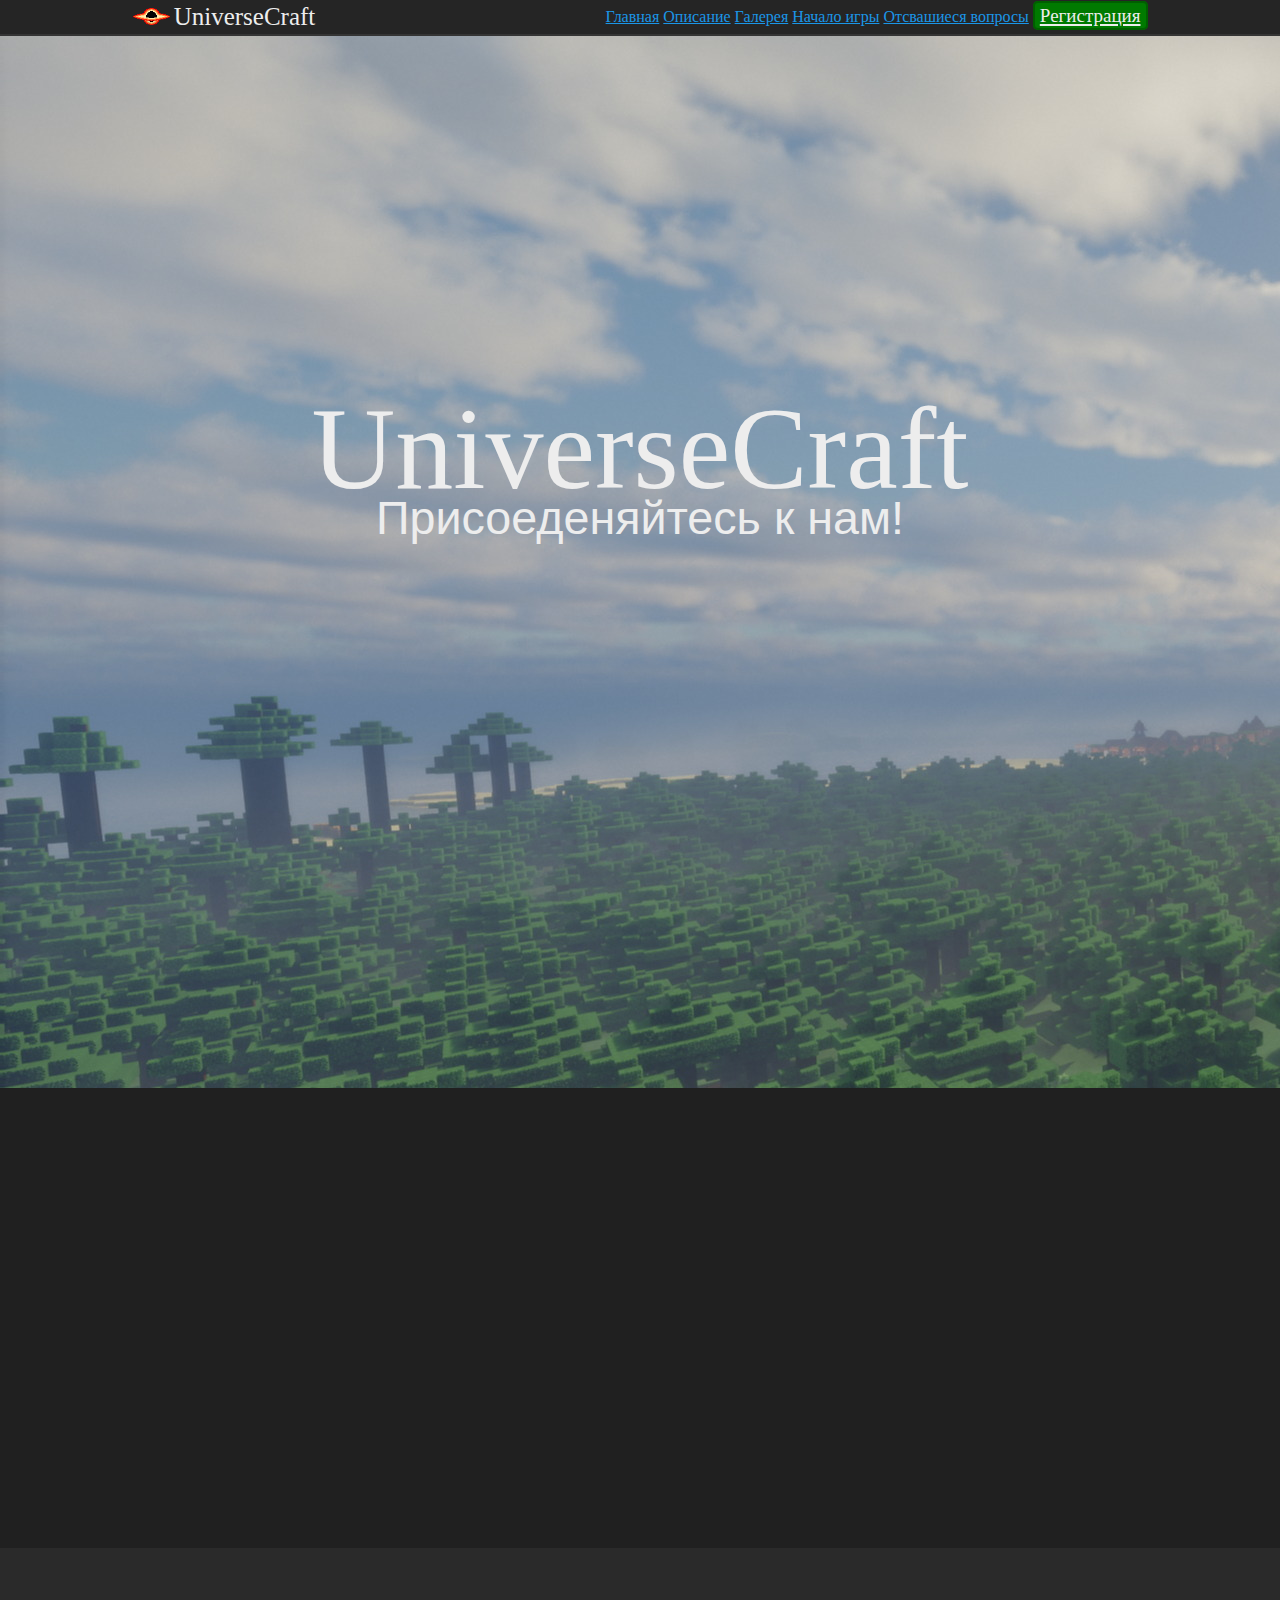
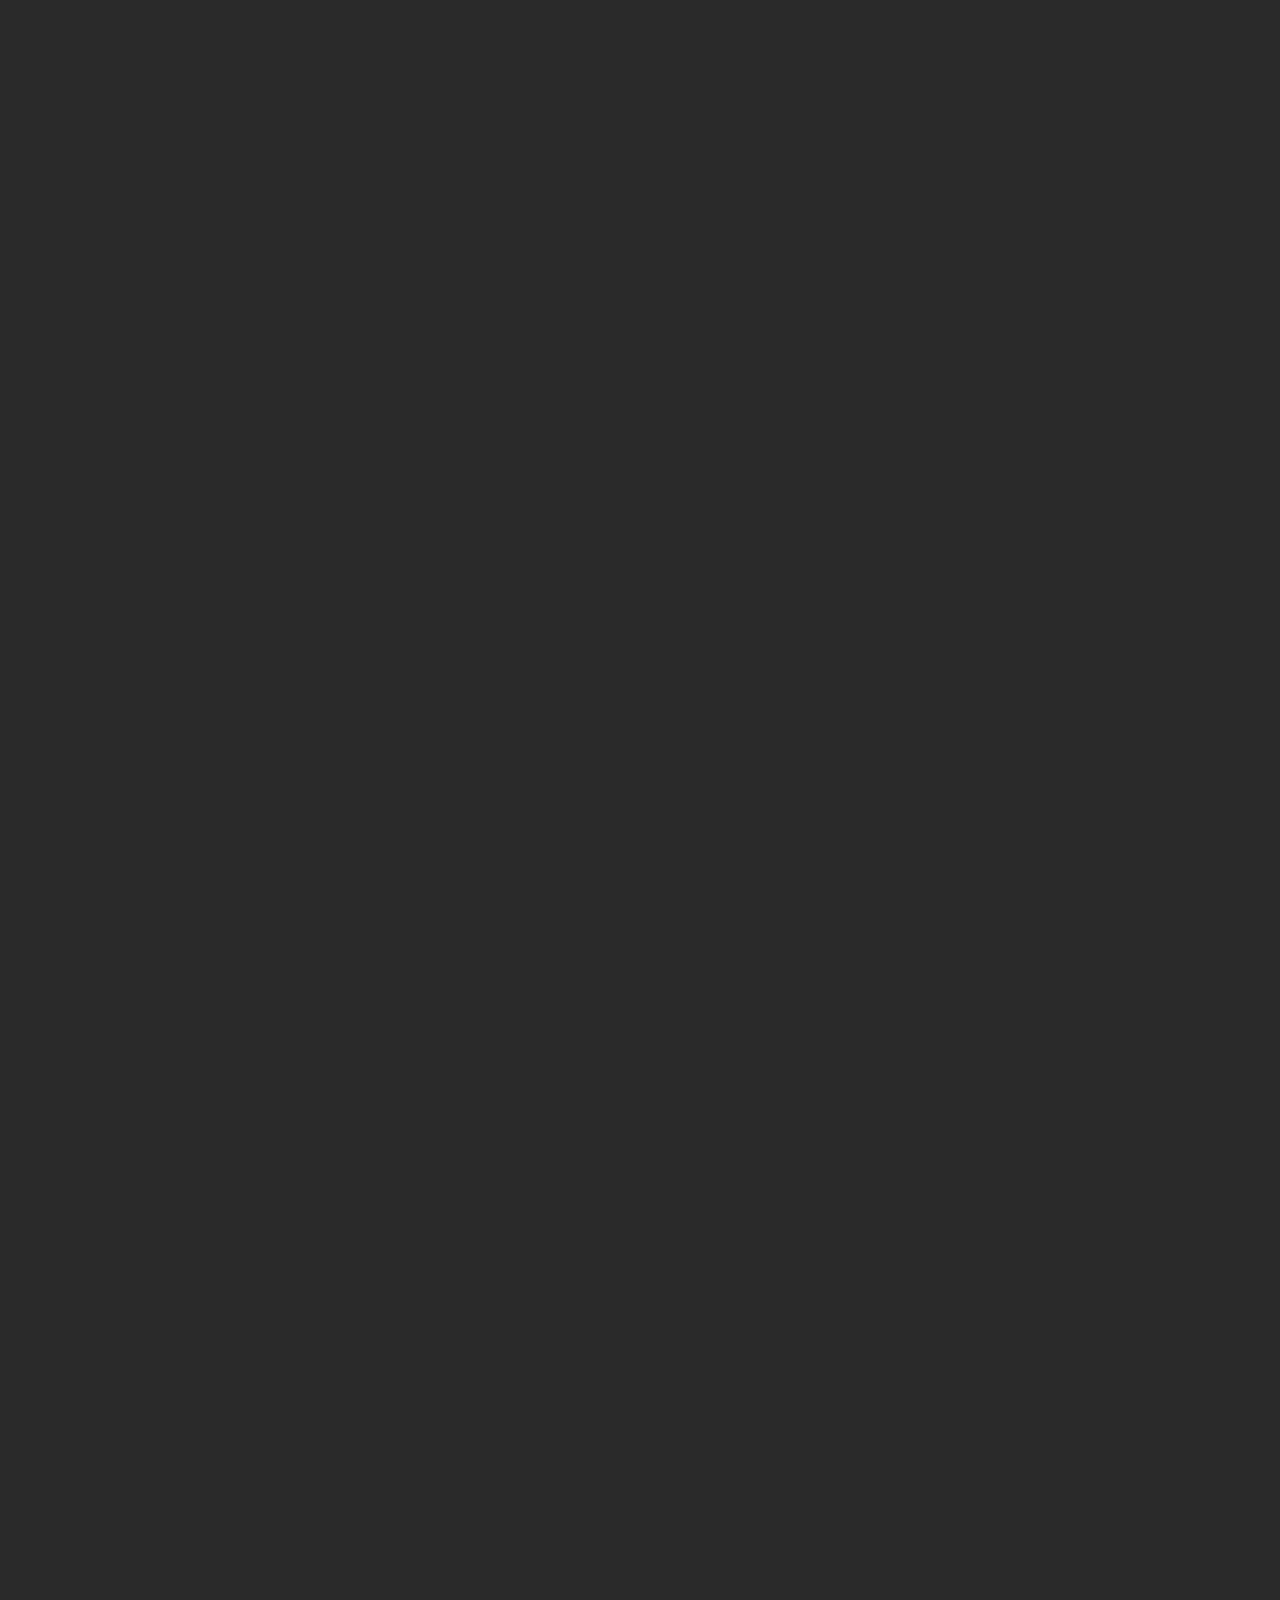
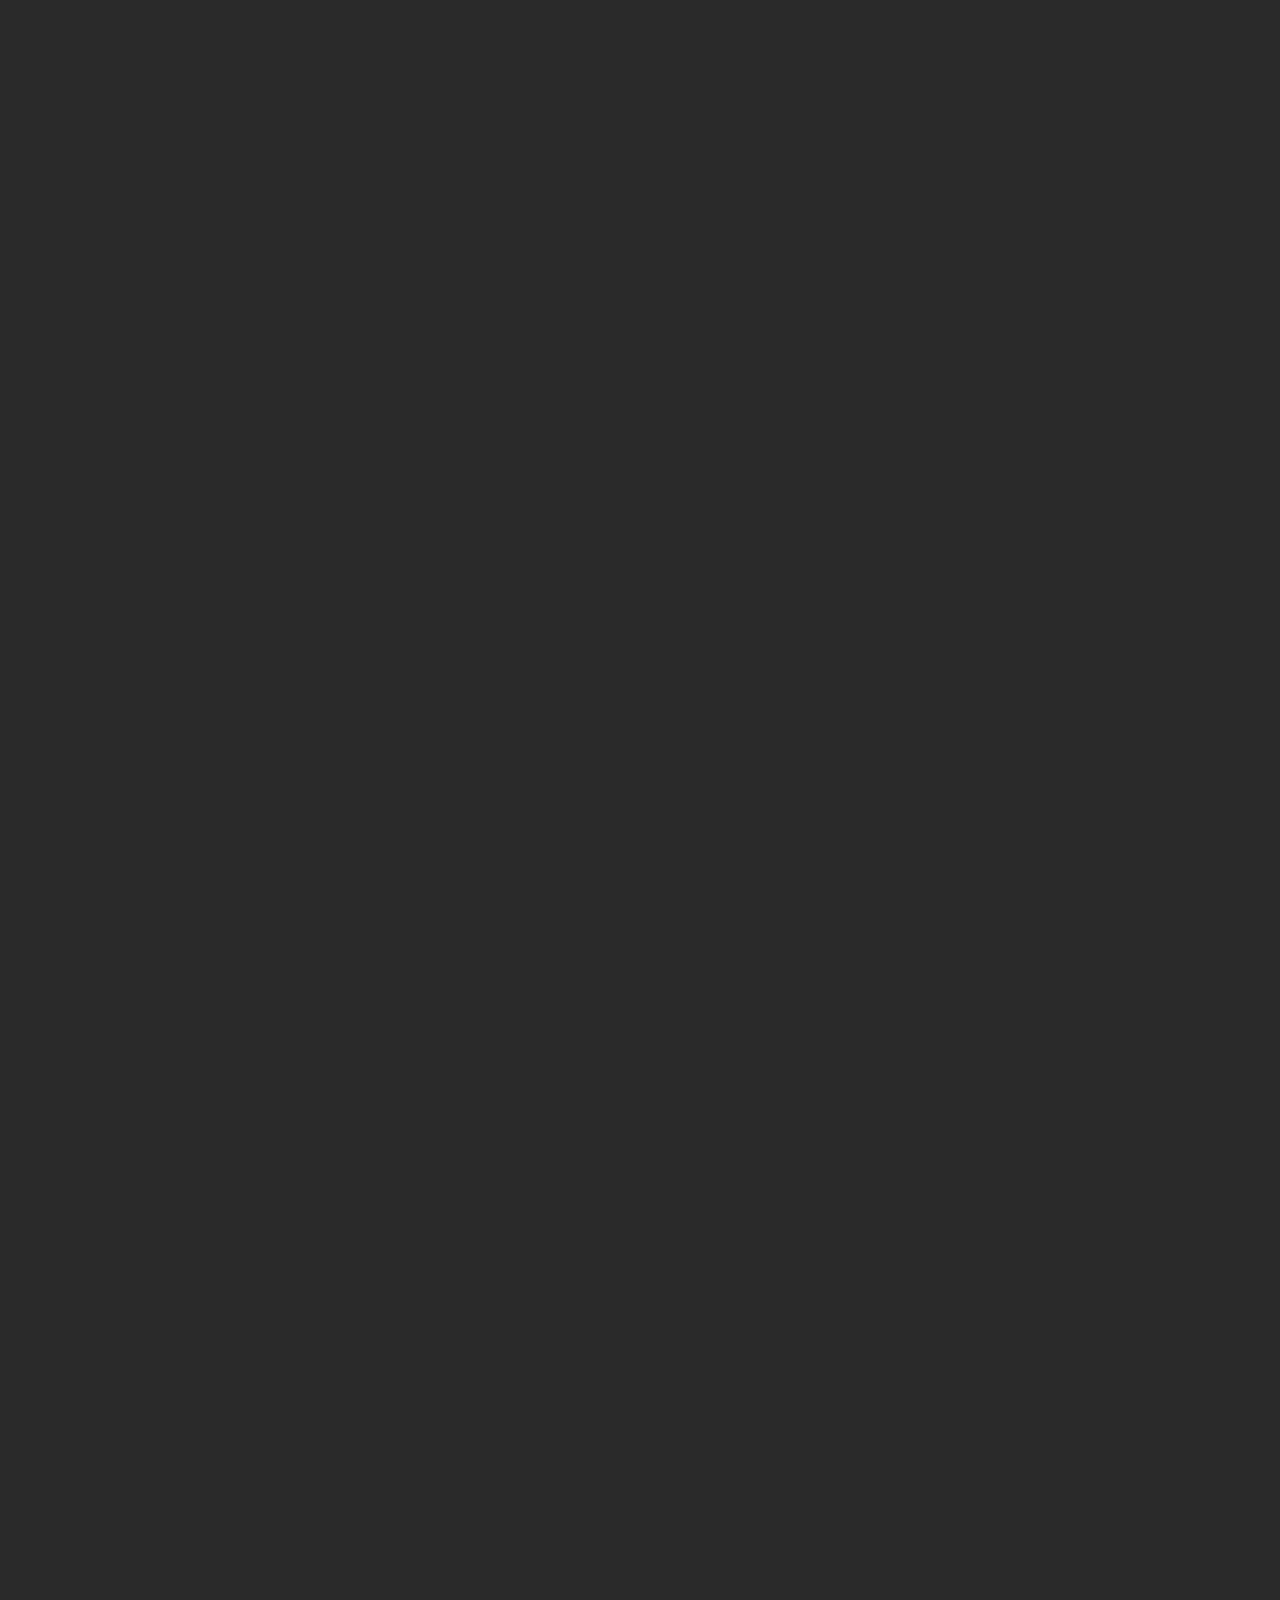
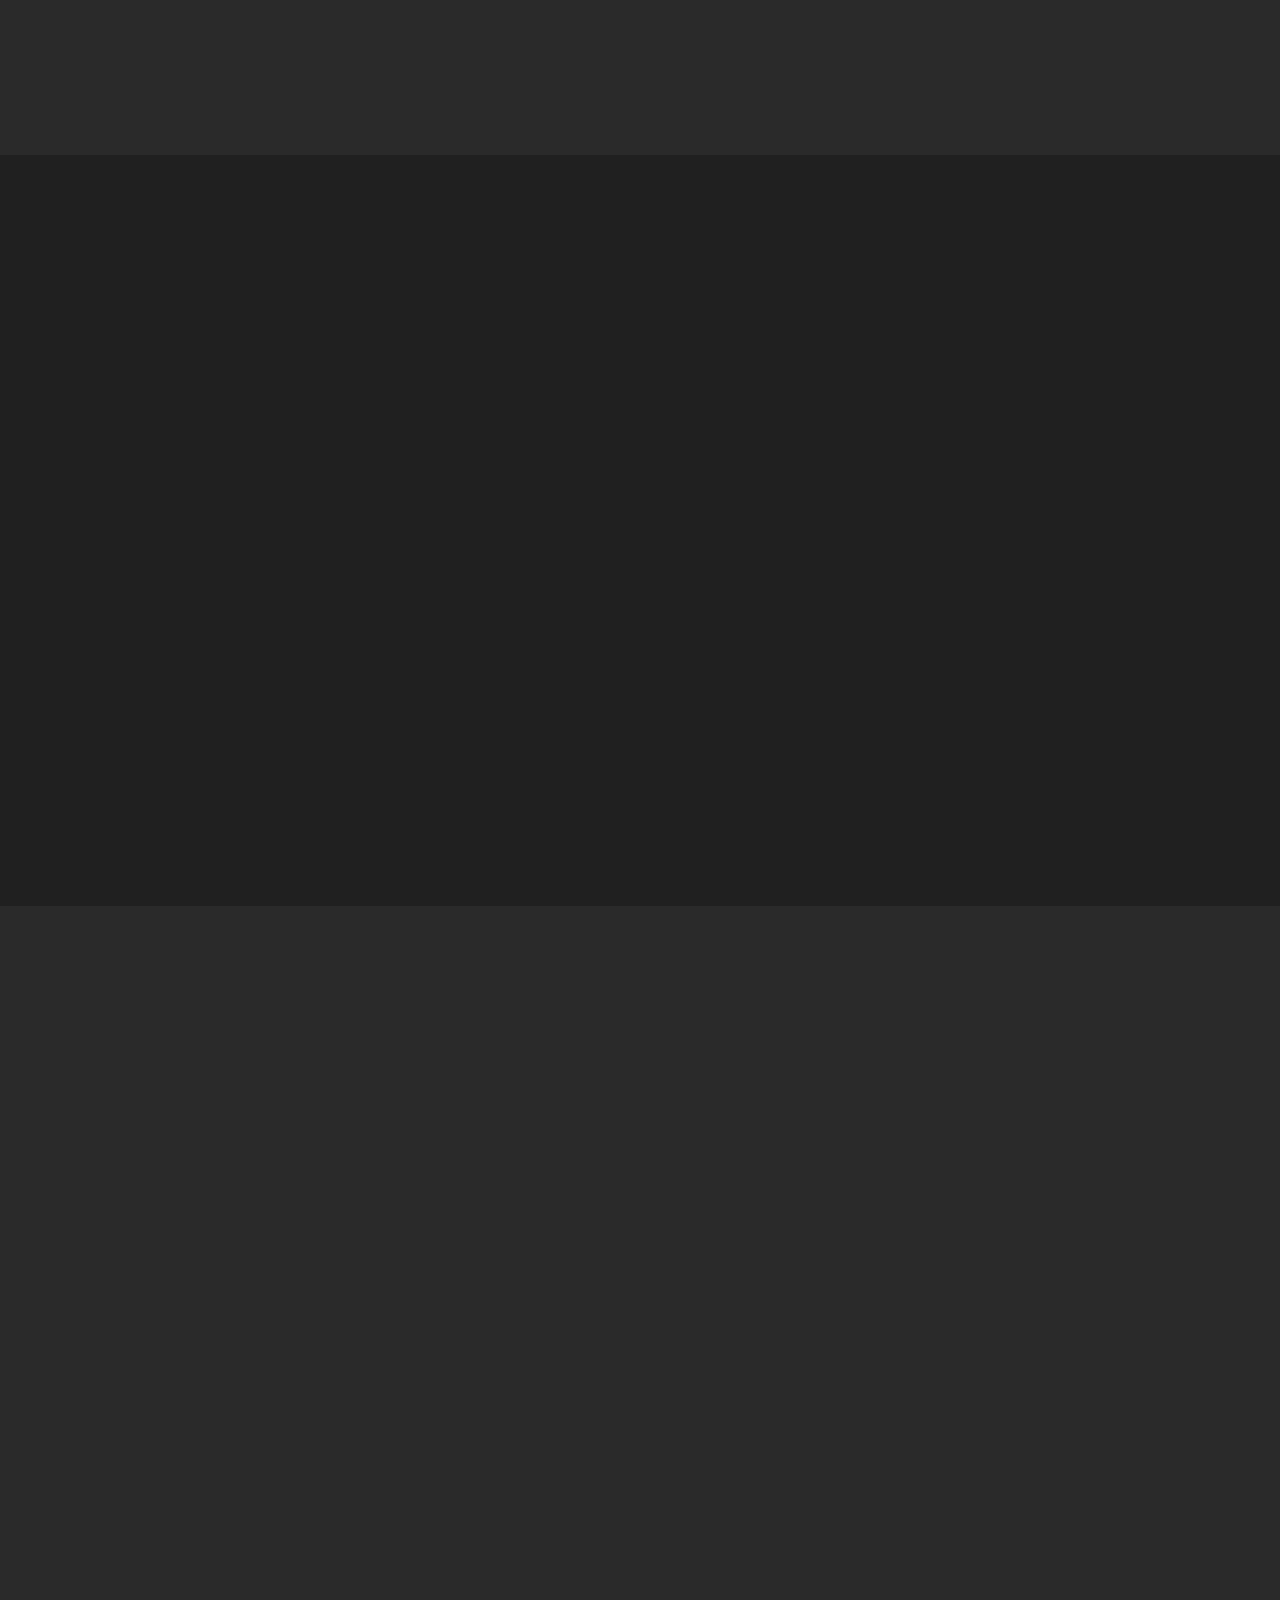
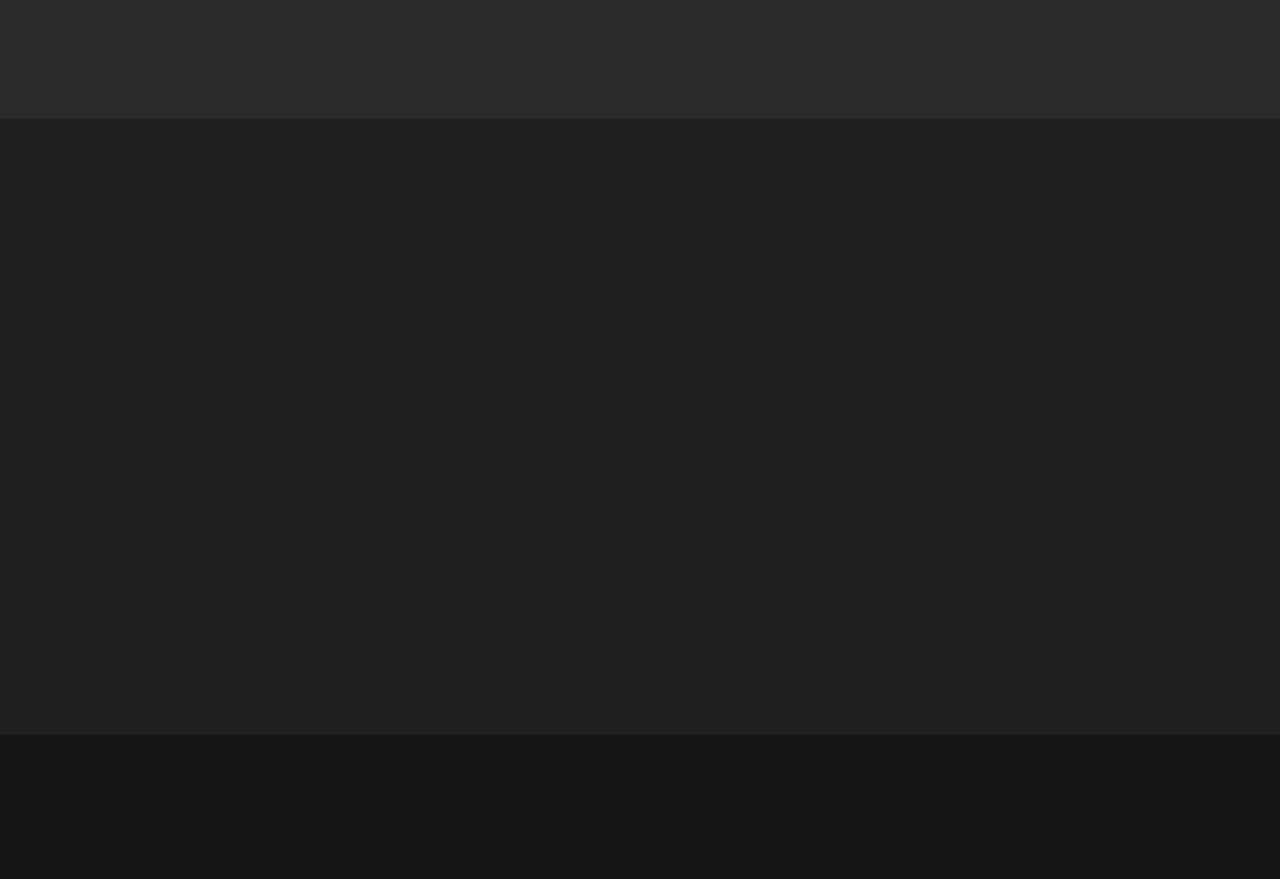
<file: index.htm>
﻿<!DOCTYPE html>
<html>

<head>
    <title>UniverseCraft</title>
    <link rel="icon" href="files/UniverseCraft logo .png">
    <link rel="stylesheet" href="styles.css">
    <meta charset="UTF-8">
</head>

<body class="bgc"
    style="margin-left: auto;margin-right: auto;text-align: center; min-width: 1015px;text-align: center;">
    <div class="gray2" style="height: 35px;width: 100%;position: fixed;top: 0px;z-index: 2; background-color: #252525;">
        <div style="width: 1015px; margin-left: auto; margin-right: auto;display: flex; justify-content: center;">
            <div style="text-align: left;width: 250px;padding-top: 3px;">
                <img src="files/UniverseCraft logo mini.png" style="height: 17px;">
                <span class="text" style="font-size: 25px;">UniverseCraft</span>
            </div>
            <div style="text-align: right; width: 765px;padding-top: 4px;">
                <a class="ssilk" href="#osn">Главная</a>
                <a class="ssilk" href="#descript">Описание</a>
                <a class="ssilk" href="#galler">Галерея</a>
                <a class="ssilk" href="#game">Начало игры</a>
                <a class="ssilk" href="#voprosi">Отсвашиеся вопросы</a>
                <a class="text" href="registrate.htm"><span class="button text" style="border-style: solid; border-width: 2px; 
                border-radius: 5px; padding: 2px 5px; font-size: 19px;">
                    Регистрация</span></a>
            </div>
        </div>
    </div>
    <div class="gray4" style="width: 100%; height: 2px; z-index: 3; position: fixed;top: 34px;"></div>
    <div class="startanim" id="osn"
        style="text-align: center;height: 1080px;background: url('files/Minecraft Screenshot 2025.10.28 - 00.00.44.65_cr.jpg');">
        <div class="text startanim2"
            style="color: #EDEDED;padding-top: 375px;font-family: Cambria, Cochin, Georgia, Times, 'Times New Roman', serif; font-size: 87pt;">
            UniverseCraft </div>
        <div class="text startanim3" style="color: #EDEDED;font-family: Arial, Helvetica, sans-serif; font-size: 35pt;margin-top: -25px;">
            Присоеденяйтесь к нам!
        </div>
        <a href="registrate.htm" style="color: #EDEDED;">
            <div class="anim button" style="border-style: solid; border-width: 3px; border-radius: 10px;
                width: 250px; height: 70px; margin: 3px auto;">
                <div class="text" style="font-size: 28pt;font-family: 'Segoe UI', Tahoma, Geneva, Verdana, sans-serif; margin-top: 5.5pt;;">
                Регистрация</div>    
            </div>
        </a>
    </div>
    <div style="margin-left: auto; margin-right: auto; text-align: center; text-align: center;">
        <div class="gray2 description">
            <img class="anim" style="width: 400px" src="files/UniverseCraft logo full jpeg_720_720.jpg">
            <div class="tl" style="width: 400px;">
                <div class="text2 anim">Приглашаем вас на UniverseCraft</div>
                <div class="text anim">UniverseCraft это сервер вдохновлённый майншилдом.</div>
                <div class="text anim">На сервере UniverseCraft вы сможете получить эксклюзивный игровой опыт.</div>
            </div>
        </div>
        <div class="gray3" style="height: 7px;"></div>
        <div class="gray3">
            <div class="text2 anim" id="descript">Чем хорош UniverseCraft?</div>
        </div>
        <div class="gray3 description eshyo">
            <div class="img tr">
                <div class="text3 anim">Альпинизм?</div>
                <div class="text2 anim">Завораживающий ландшафт</div>
                <div class="text anim">Высокие горы и подземные реки.</div>
                <div class="text anim">Наслаждайтесь пейзажами.</div>
            </div>
            <img class="img anim" src="files/Minecraft Screenshot 2025.10.28 - 00.10.54.48_cr.jpg" />
        </div>
        <div class="gray3 description" id="hgyjtnfm">
            <img class="img anim" src="files/Minecraft Screenshot 2025.10.27 - 23.57.25.29_cr.jpg" />
            <div class="img tl">
                <div class="text3 anim">Руины.</div>
                <div class="text2 anim">Новые Структуры</div>
                <div class="text anim">Изменены существующие и добывлены новые.</div>
                <div class="text anim">Исследуйте руины и деревни.</div>
            </div>
        </div>
        <div class="gray3 description">
            <div class="img tr">
                <div class="text3 anim">Без переписок.</div>
                <div class="text2 anim">Голосовой чат</div>
                <div class="text anim">Добавлен мод Simple Voice Chat.</div>
                <div class="text anim">Общайтесь голосом.</div>
            </div>
            <img class="img anim" style="display: inline-block;"
                src="files/Minecraft Screenshot 2025.12.27 - 15.11.48.26_cr.jpg">
        </div>
        <div class="gray3 description">
            <img class="img anim" src="files/Minecraft Screenshot 2025.10.28 - 18.29.20.49_cr.jpg">
            <div class="img tl">
                <div class="text3 anim">Такого нет в обычном майнкрате.</div>
                <div class="text2 anim">Дополнтельные функции</div>
                <div class="text anim">Например руки у стоек для брони.</div>
                <div class="text anim">Или таймер до взрыва динамита.</div>
            </div>
        </div>
        <div class="gray3 description">
            <div class="img tr">
                <div class="text3 anim">Не важно есть ли лицензия.</div>
                <div class="text2 anim">Без лицензионного ограничения</div>
                <div class="text anim">Не нужна лицензия для игры.</div>
                <div class="text anim">Можно играть с пиратки.</div>
            </div>
            <img class="img anim" src="files/Desktop Screenshot 2025.11.03 - 18.30.33.95_cr.jpg">
        </div>
        <div class="gray3 description">
            <img class="img anim" src="files/Minecraft Screenshot 2025.10.28 - 19.02.09.42_cr.jpg">
            <div class="img tl">
                <div class="text3 anim">Тока пж приличное.</div>
                <div class="text2 anim">Любые скины</div>
                <div class="text anim">При помощи CustomSkinLoader мжно поставить любой скин.</div>
                <div class="text anim">Можно поставить даже HD скин при этом на пиратке.</div>
            </div>
        </div>
        <div class="gray2">
            <div class="gray2" style="height: 10px;"></div>
            <div class="text2 anim" id="galler">Галерея</div>
            <div class="gray2" style="height: 5px;"></div>
            <div class="anim" style="width: 1015px;margin-left: auto;margin-right: auto;">
                <img class="img2" src="files/Minecraft Screenshot 2025.12.27 - 22.31.50.55_cr.jpg">
                <img class="img2" src="files/Minecraft Screenshot 2025.10.28 - 00.10.54.48_cr.jpg">
                <img class="img2" src="files/Minecraft Screenshot 2025.12.27 - 22.53.55.67_cr.jpg">
                <img class="img2" src="files/Minecraft Screenshot 2025.12.27 - 22.33.07.46_cr.jpg">
                <img class="img2" src="files/Minecraft Screenshot 2025.12.27 - 22.34.54.75_cr.jpg">
                <img class="img2" src="files/Minecraft Screenshot 2025.12.27 - 22.50.15.76_cr.jpg">
            </div>
            <div class="gray2" style="height: 10px;"></div>
        </div>
        <div class="gray3" id="game">
            <div class="gray3" style="height: 25px;"></div>
            <div class="gray4 razm2 anim" style="margin-top: 0px;" onclick="toggleBlock(this)">
                <div class="text2 otsu anim">Начало игры</div>
                <div class="textt otsd razm anim" style="height: 75px;overflow: hidden;" data-expanded-height="190px">
                    Чтобы попасть на сервер вам нужно заполнить заявку на которую ведёт кнопка "Регистрация", и поставить
                    сборку на Fabric 1.21.10, если вы не разбираетесь в модах или же не готовы заморачиватся с новой
                    сборкой,
                    то поставьте <a href="Скачиваемое/сборка_1.1.zip" download>ЭТО</a>,
                    оно полность заменяет оптифайн (т. е. там есть моды на оптимизацию, шейдеры, ресурспаки).
                    Если вы разбираетесь в модах, то скачайте <a href="Скачиваемое/минимальная_сборка_1.1.zip"
                    download>ЭТО</a>, добавьте это к своей сборке, это минимум для
                    игры на сервере, но на всякий случий советую проверить их на конфликтность с модами из вашей сборки.
                    Если при запуске у вас автоматически ставится какой-либо мод как в TLauncher ставится "tlauncher skin
                    capes", их нужно отключить.
                </div>
                <div class="anim arrow"
                    style="color: #EDEDED; font-size: 14pt; width: 965px; text-align: left; padding: 5px 35px">▼</div>
            </div>
            <div class="gray4 razm2 anim" onclick="toggleBlock(this)">
                <div class="text2 otsu anim">Скины</div>
                <div class="textt otsd razm anim" style="height: 75px;overflow: hidden;" data-expanded-height="115px">
                    На счёт Custom Skin Loader, вы можете поставить скин локально, но тогда его не будет видно остальным
                    игрокам,
                    лучше поставить его на каком-либо из сайтов (<a href="https://modrinth.com/mod/customskinloader">
                    подробности на странице мода</a>), лично я использую <a href="https://skin.prinzeugen.net/">
                    BlessingSkins</a> (если попробуете загуглить, то найдёте не то, что надо). Учтите, что при 
                    проверке заявки скины тоже проверяются, они не должны повторяться со скинами других игроков 
                    или быть пошлыми.
                </div>
                <div class="anim arrow"
                    style="color: #EDEDED; font-size: 14pt; width: 965px; text-align: left; padding: 5px 35px">▼</div>
            </div>
            <div class="gray4 razm2 anim" onclick="toggleBlock(this)">
                <div class="text2 otsu anim">Правила</div>
                <div class="textt otsd razm anim" style="height: 75px;overflow: hidden;" data-expanded-height="120px">
                    Запрещены читы по тупу КиллАуры. X-Ray будет бесполезен так как на сервере стоит AntiXray.
                    Можно поставить бота по типу Baritone (я и сам его использовал), но из-за AntiXray с добычей руд 
                    будут проблемы, или можно поставить что-либо, что может отоброжать больше вещей, например 
                    ViewTrajectry. Приватов на сервере нет, но гриферить не надо, будут разбирательства, в крайнем 
                    случае бан.
                </div>
                <div class="anim arrow"
                    style="color: #EDEDED; font-size: 14pt; width: 965px; text-align: left; padding: 5px 35px">▼</div>
            </div>
            <div class="gray4 razm2 anim" onclick="toggleBlock(this)">
                <div class="text2 otsu anim">Дискорд</div>
                <div class="textt otsd razm anim" style="height: 75px;overflow: hidden;" data-expanded-height="115px">
                    Кроме общения через саму игру есть <a href="https://discord.gg/gHuFUXM5yy">дискорд сервер</a>
                    (присутствовать обязятельно). Разделение на каналы: каналы "для всех", куда могут писать 
                    все (форум и войс тоже), "для игроков", куда могут писать только игроки и
                    "для игроков приватные" как для игроков, но то, что там происходит видно только игрокам. Дискорд
                    хоть и заблокирован, но это лего обходитсяы при помощи zapretа.
                </div>
                <div class="anim arrow"
                    style="color: #EDEDED; font-size: 14pt; width: 965px; text-align: left; padding: 5px 35px">▼</div>
            </div>
            <div class="gray3" style="height: 25px;"></div>
        </div>
        <div class="gray2" style="height: 25px;"></div>
        <div class="gray2" id="voprosi">
            <div class="gray3 razm2 anim" style="margin-top: 0px;" onclick="toggleBlock(this)">
                <div class="text2 otsu anim">Как поставить моды?</div>
                <div class="textt otsd razm anim" style="height: 75px;overflow: hidden;" data-expanded-height="195px">
                    Чтобы поставить моды их надо положить в папку mods. Только вот есть она не всегда, ванильный 
                    майнкрат не приспособлен к установке модов (их можно поставить, но это сложно, никогда сам не 
                    ставил моды на ванилу), в этой сборке используется ядро Fabric (версия: 1.21.10). Если у вас 
                    лаунчер в котором можно можно напрямую скачать это ядро, то не парьтесь, если у вас не такой 
                    лаунчер, то: скачайте <a href="Скачиваемое/fabric-installer-1.1.0.exe" download="">установщик 
                    Fabric</a> (если у вас не скачивается .exe файл, вот установщик в
                    <a href="Скачиваемое/fabric-installer-1.1.0.zip" download="">.zip</a>), укажите путь в папку 
                    с профилем лаунчера (если это не произошло автоматически, как у меня) и установите. После 
                    установки найдите папку с версией, там должна быть папка mods, положите моды в неё.
                </div>
                <div class="anim arrow"
                    style="color: #EDEDED; font-size: 14pt; width: 965px; text-align: left; padding: 5px 35px">▼</div>
            </div>
            <div class="gray3 razm2 anim" onclick="toggleBlock(this)">
                <div class="text2 otsu anim">Как настроить скин на BlassingSkins?</div>
                <div class="textt otsd razm anim" style="height: 75px;overflow: hidden;" data-expanded-height="145px">
                    Если вы как и я решили поставить свой скин через BlessingSkins, то вот как это делается. Вам
                    нужно зарегистрироваться на сайте и указать свой ник, учтите что если туда придёт человек 
                    с таким же ником, но с лицензией, то решение примут в его пользу. Дальше вам надо поставить
                    скин и по желанию плащ, можно выбрать скин из библиотеки, просто возьмите какой понравился, 
                    можно загрузить свой, вам нужна развёртка скина в формате .png, нажмите кнопку загрузить и 
                    выберите файл.
                </div>
                <div class="anim arrow"
                    style="color: #EDEDED; font-size: 14pt; width: 965px; text-align: left; padding: 5px 35px">▼</div>
            </div>
            <div class="gray3 razm2 anim" onclick="toggleBlock(this)">
                <div class="text2 otsu anim">Как настроить голосовой чат?</div>
                <div class="textt otsd razm anim" style="height: 75px;overflow: hidden;" data-expanded-height="115px">
                    У вас должны быть подключены устройства ввода и вывода, при заходе на сервере вам высветится
                    сообщение о том, что надо нажать V для настройки (если не перенастроено). Вам нужно зайти в
                    настройки, выбрать устройства вывода и ввода, выбрать активацию по голосу или 
                    при нажатии кнопки (если при нажатии кнопи, то указать её), этого будет достаточно. Остальные
                    настройки на <a href="https://modrinth.com/plugin/simple-voice-chat/versions">странице мода</a>.
                </div>
                <div class="anim arrow"
                    style="color: #EDEDED; font-size: 14pt; width: 965px; text-align: left; padding: 5px 35px">▼</div>
            </div>
            <div class="gray2" style="height: 25px;"></div>
        </div>
        <div style="width: 1015px;margin-left: auto;margin-right: auto;">
            <div class="bgc" style="height: 25px;"></div>
            <div style="text-align: left;">
                <img class="anim" src="files/UniverseCraft logo mini.png" style="height: 17px;">
                <span class="jt anim" style="font-size: 21pt;">UniverseCraft</span>
            </div>
            <div class="bgc" style="height: 10px;"></div>
            <div class="jt anim" style="text-align: left;">
                Сайт сделан одним человеком и очевидно не идеален. Если вы тоже разработчик и у вас есть идеи как
                улучшить сайт, вот <a href="https://github.com/Slavanchek/UniverseCraft-site">ссылка</a> на гитхаб
            </div>
            <div class="bgc" style="height: 25px;"></div>
        </div>
        <script>
            function toggleBlock(element) {
                let textt = element.querySelector('.textt');
                let arrow = element.querySelector('.arrow');
                if (textt.style.height === '75px') {
                    textt.style.height = textt.dataset.expandedHeight;
                    arrow.classList.add('rotated');
                } else {
                    textt.style.height = '75px';
                    arrow.classList.remove('rotated');
                }
            }


            document.addEventListener('DOMContentLoaded', () => {

                const elements = document.querySelectorAll('.anim');

                if (elements.length === 0.1) return;

                const observerCallback = (entries, observer) => {
                    entries.forEach(entry => {
                        if (entry.isIntersecting) {
                            entry.target.classList.add('anim_start');
                            observer.unobserve(entry.target);
                        }
                    });
                };

                const observerOptions = {
                    root: null,
                    rootMargin: '0px',
                    threshold: 0.2
                };

                const observer = new IntersectionObserver(observerCallback, observerOptions);

                elements.forEach(element => {
                    observer.observe(element);
                });
            });
        </script>
</body>

</html>
</file>
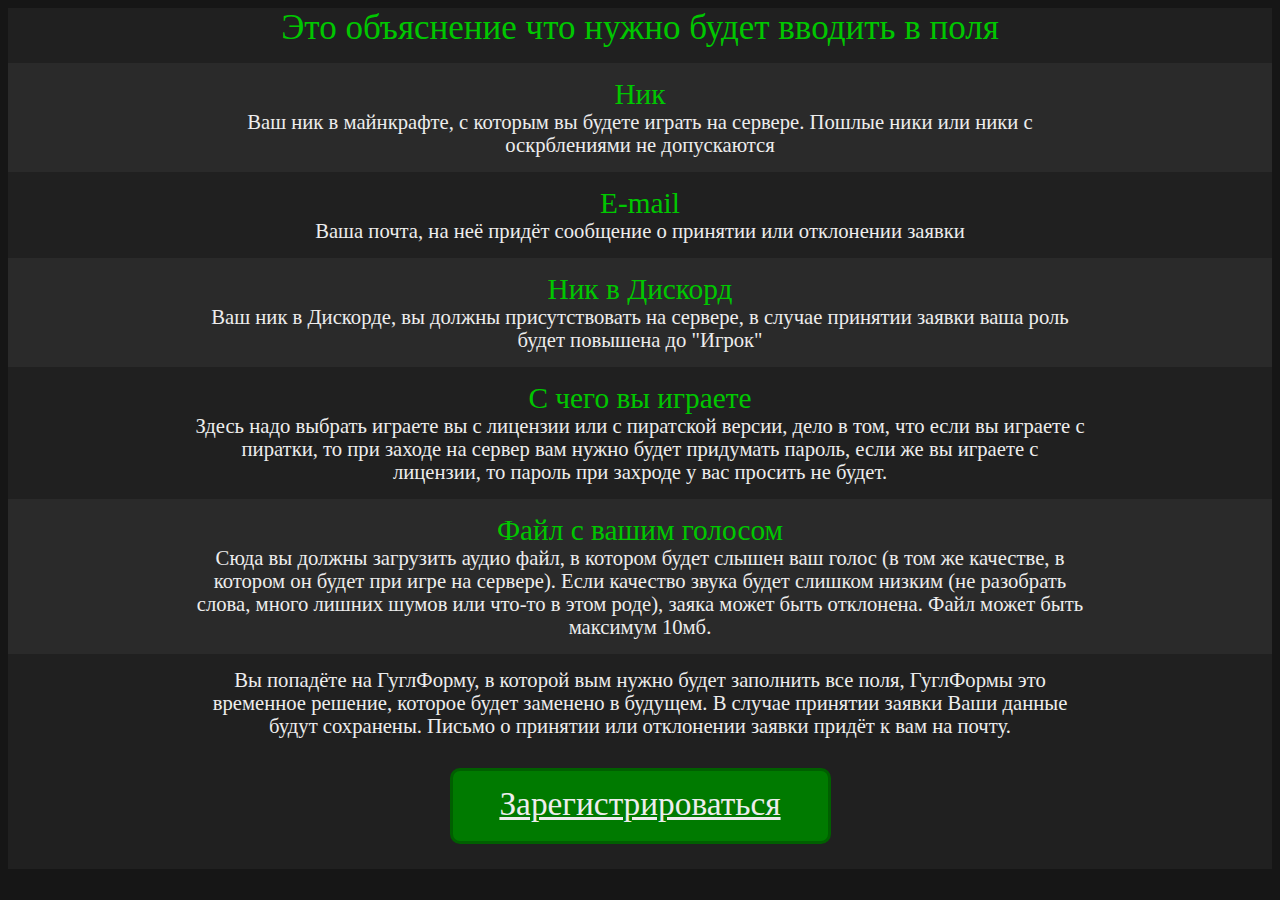
<file: registrate.htm>
<!DOCTYPE html>
<html>

<head>
    <title>UniverseCraft to registration</title>
    <link rel="icon" href="files/UniverseCraft logo .png">
    <link rel="stylesheet" href="styles.css">
    <meta charset="UTF-8">
</head>

<body class="bgc" style="text-align: center;">
    <div class="gray2 text2 anims" style="padding-bottom: 15px;">Это объяснение что нужно будет вводить в поля</div>
    <div class="gray3" style="padding: 15px 0px;">
        <div class="text2 anims" style="font-size: 22pt;">Ник</div>
        <div class="text uslov anims">
            Ваш ник в майнкрафте, с которым вы будете играть на сервере. Пошлые ники или ники с
            оскрблениями не допускаются
        </div>
    </div>
    <div class="gray2" style="padding: 15px 0px;">
        <div class="text2 anims" style="font-size: 22pt;">E-mail</div>
        <div class="text anims">
            Ваша почта, на неё придёт сообщение о принятии или отклонении заявки
        </div>
    </div>
    <div class="gray3" style="padding: 15px 0px;">
        <div class="text2 anims" style="font-size: 22pt;">Ник в Дискорд</div>
        <div class="text uslov anims">
            Ваш ник в Дискорде, вы должны присутствовать на сервере, в случае принятии заявки ваша роль
            будет повышена до "Игрок"
        </div>
    </div>
    <div class="gray2" style="padding: 15px 0px;">
        <div class="text2 anims" style="font-size: 22pt;">С чего вы играете</div>
        <div class="text uslov anims">
            Здесь надо выбрать играете вы с лицензии или с пиратской версии, дело в том, что если
            вы играете с пиратки, то при заходе на сервер вам нужно будет придумать пароль, если
            же вы играете с лицензии, то пароль при захроде у вас просить не будет.
        </div>
    </div>
    <div class="gray3" style="padding: 15px 0px;">
        <div class="text2 anims" style="font-size: 22pt;">Файл с вашим голосом</div>
        <div class="text uslov anims">
            Сюда вы должны загрузить аудио файл, в котором будет слышен ваш голос (в том же
            качестве, в котором он будет при игре на сервере). Если качество звука будет слишком
            низким (не разобрать слова, много лишних шумов или что-то в этом роде), заяка может быть
            отклонена. Файл может быть максимум 10мб.
        </div>
    </div>
    <div class="gray2" style="padding: 15px 0px;">
        <div class="text uslov anims">
            Вы попадёте на ГуглФорму, в которой вым нужно будет заполнить все поля, ГуглФормы это
            временное решение, которое будет заменено в будущем. В случае принятии заявки Ваши данные
            будут сохранены. Письмо о принятии или отклонении заявки придёт к вам на почту.
        </div>
        <a href="https://docs.google.com/forms/d/e/1FAIpQLSc1pysOxtQIxDKSpd35K9X61eUw1rHik3VYkUZmY-38RkJgSg/viewform?usp=dialog"  
            style="color: #EDEDED;">
            <div class="anims button" style="height: 70px; width: 375px; margin: 30px auto 10px auto;
                border-radius: 10px; border-width: 3px; border-style: solid;">
                <div class="text" style="font-size: 25pt;margin-top: 10.5pt;">Зарегистрироваться</div>
        </a>
    </div>
    </div>
</body>

</html>
</file>
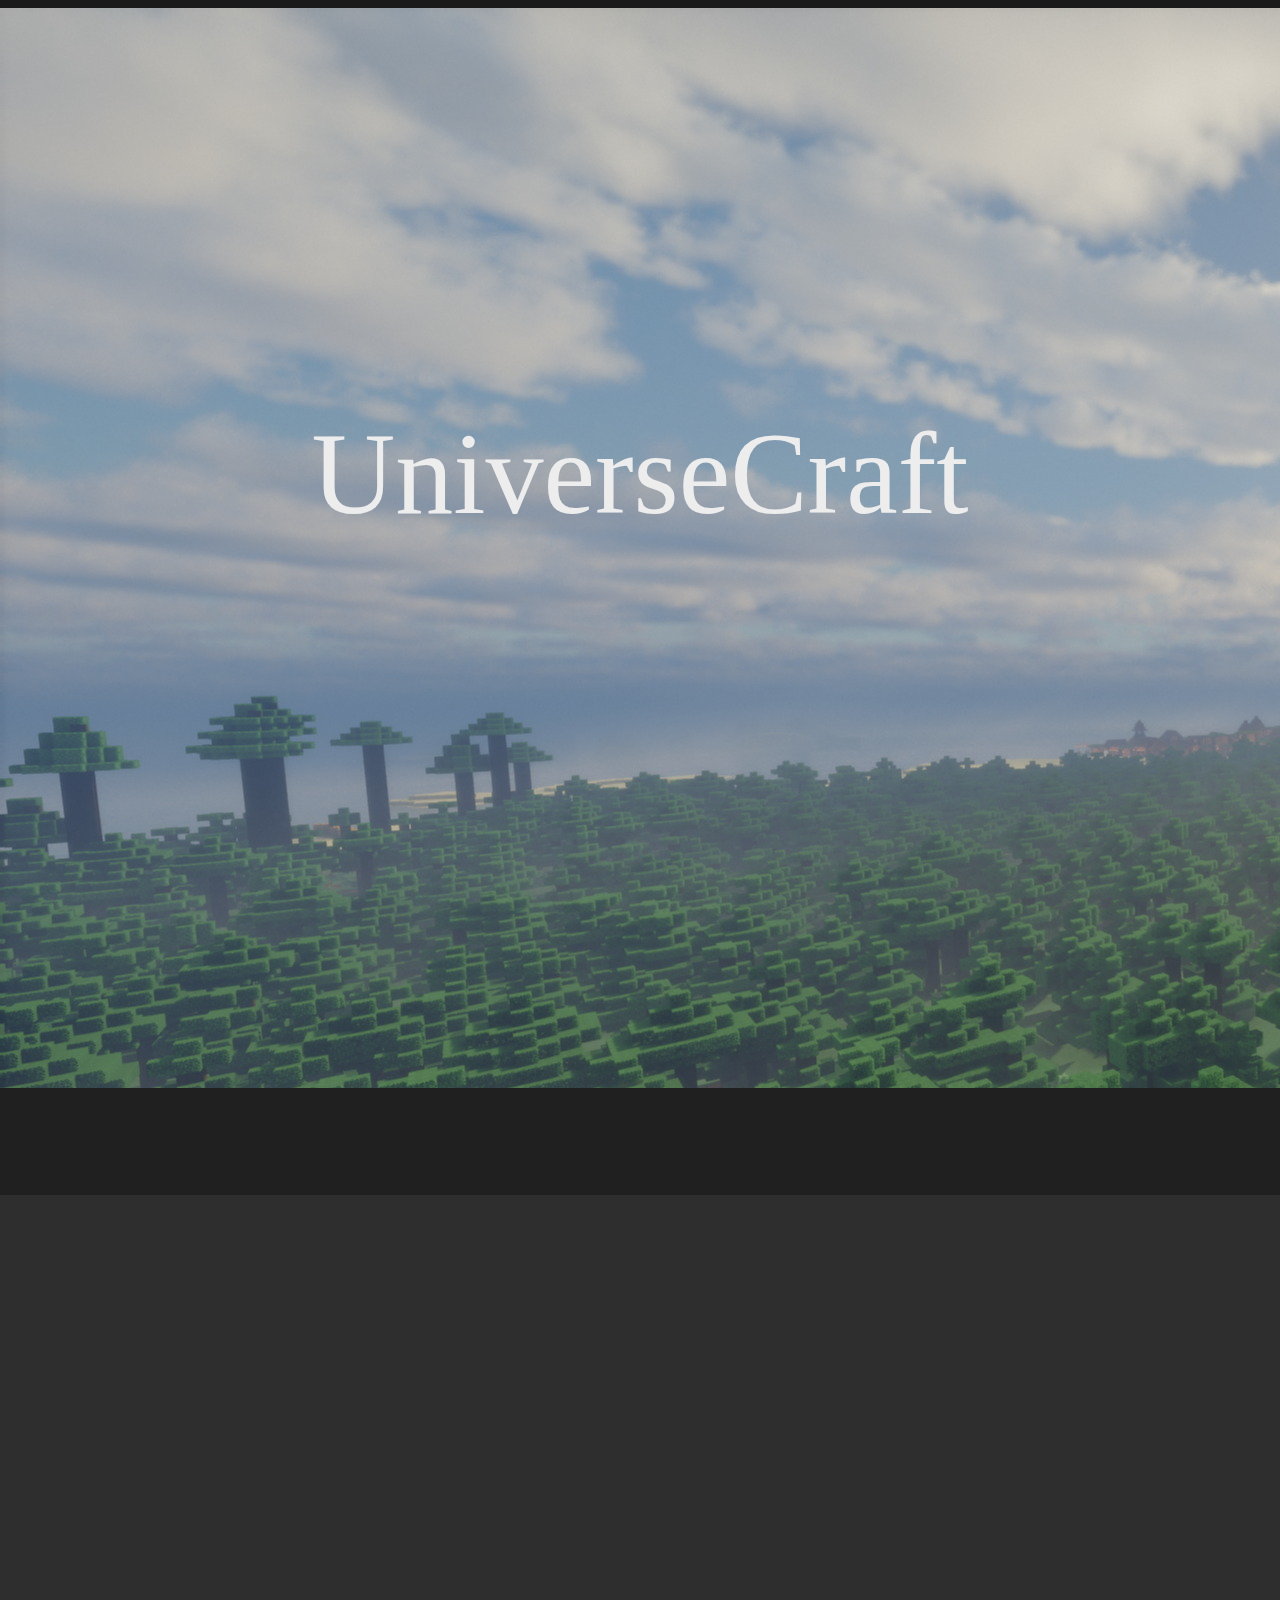
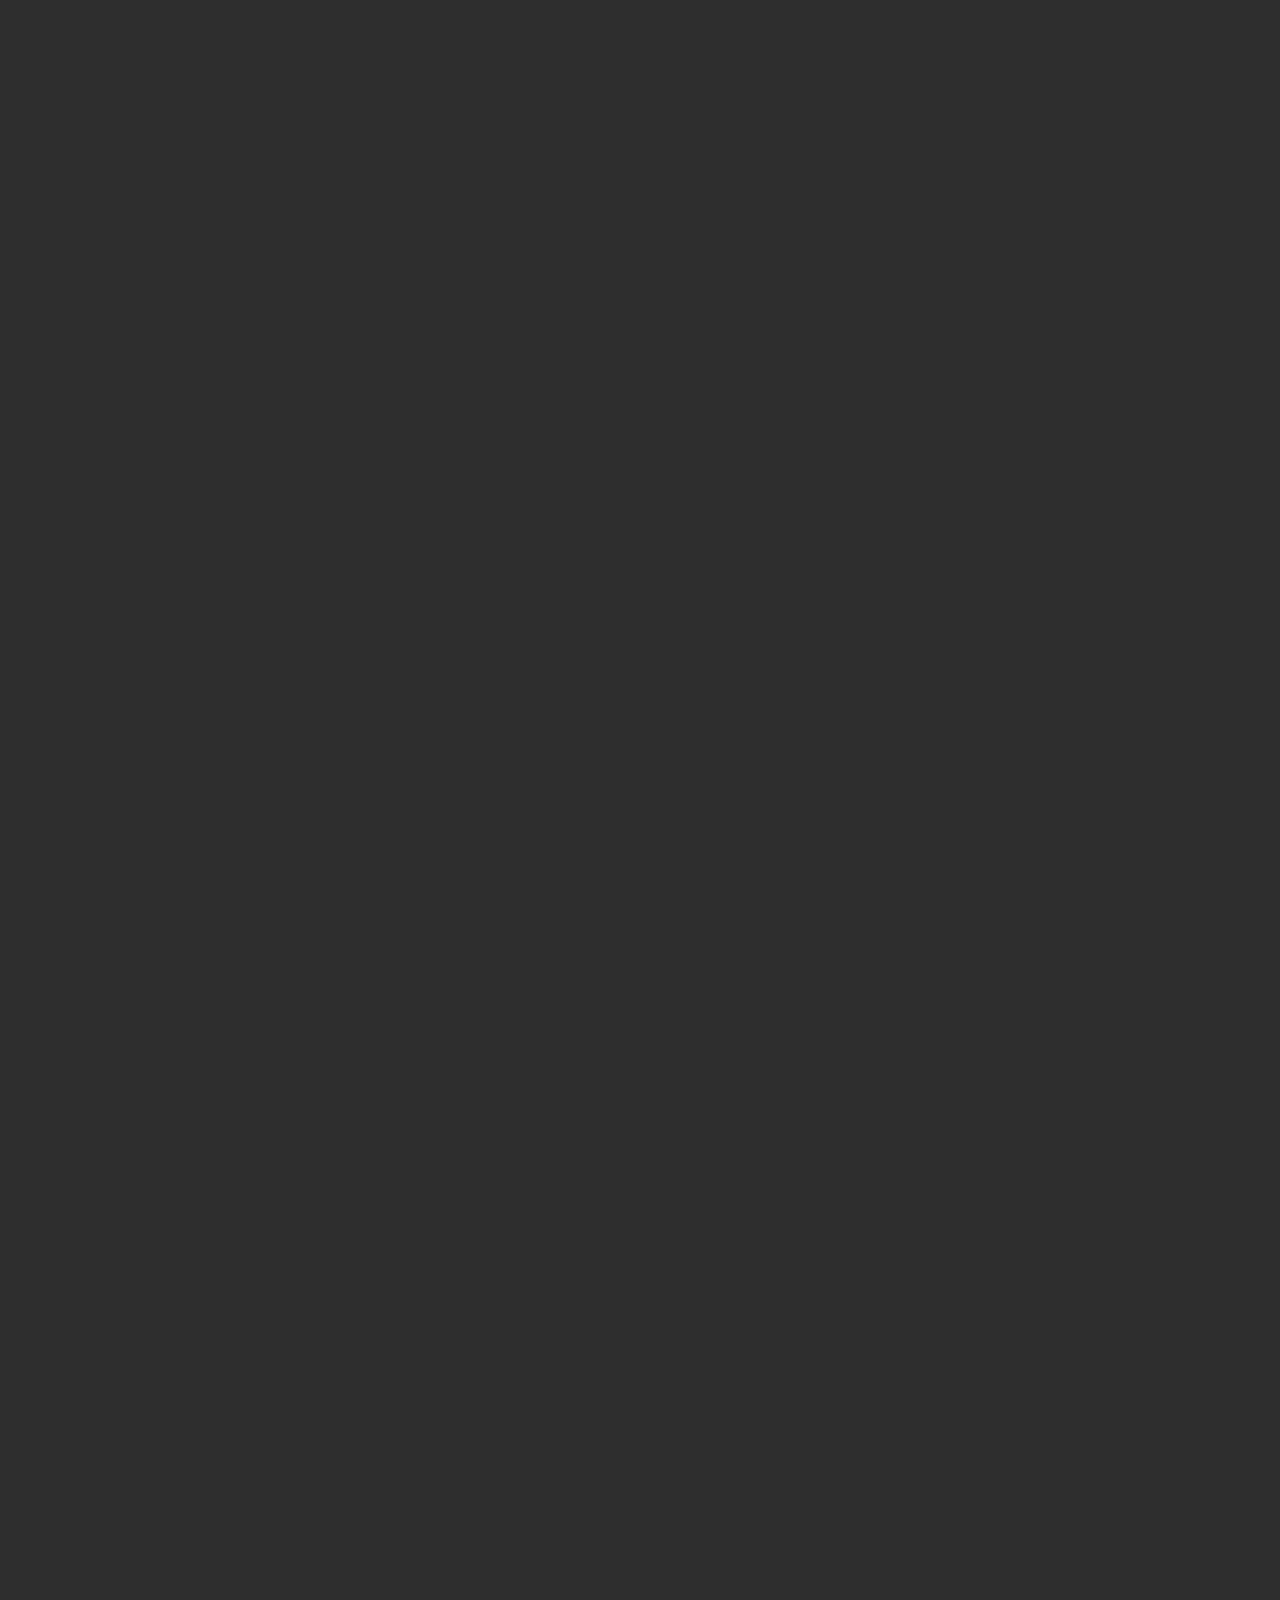
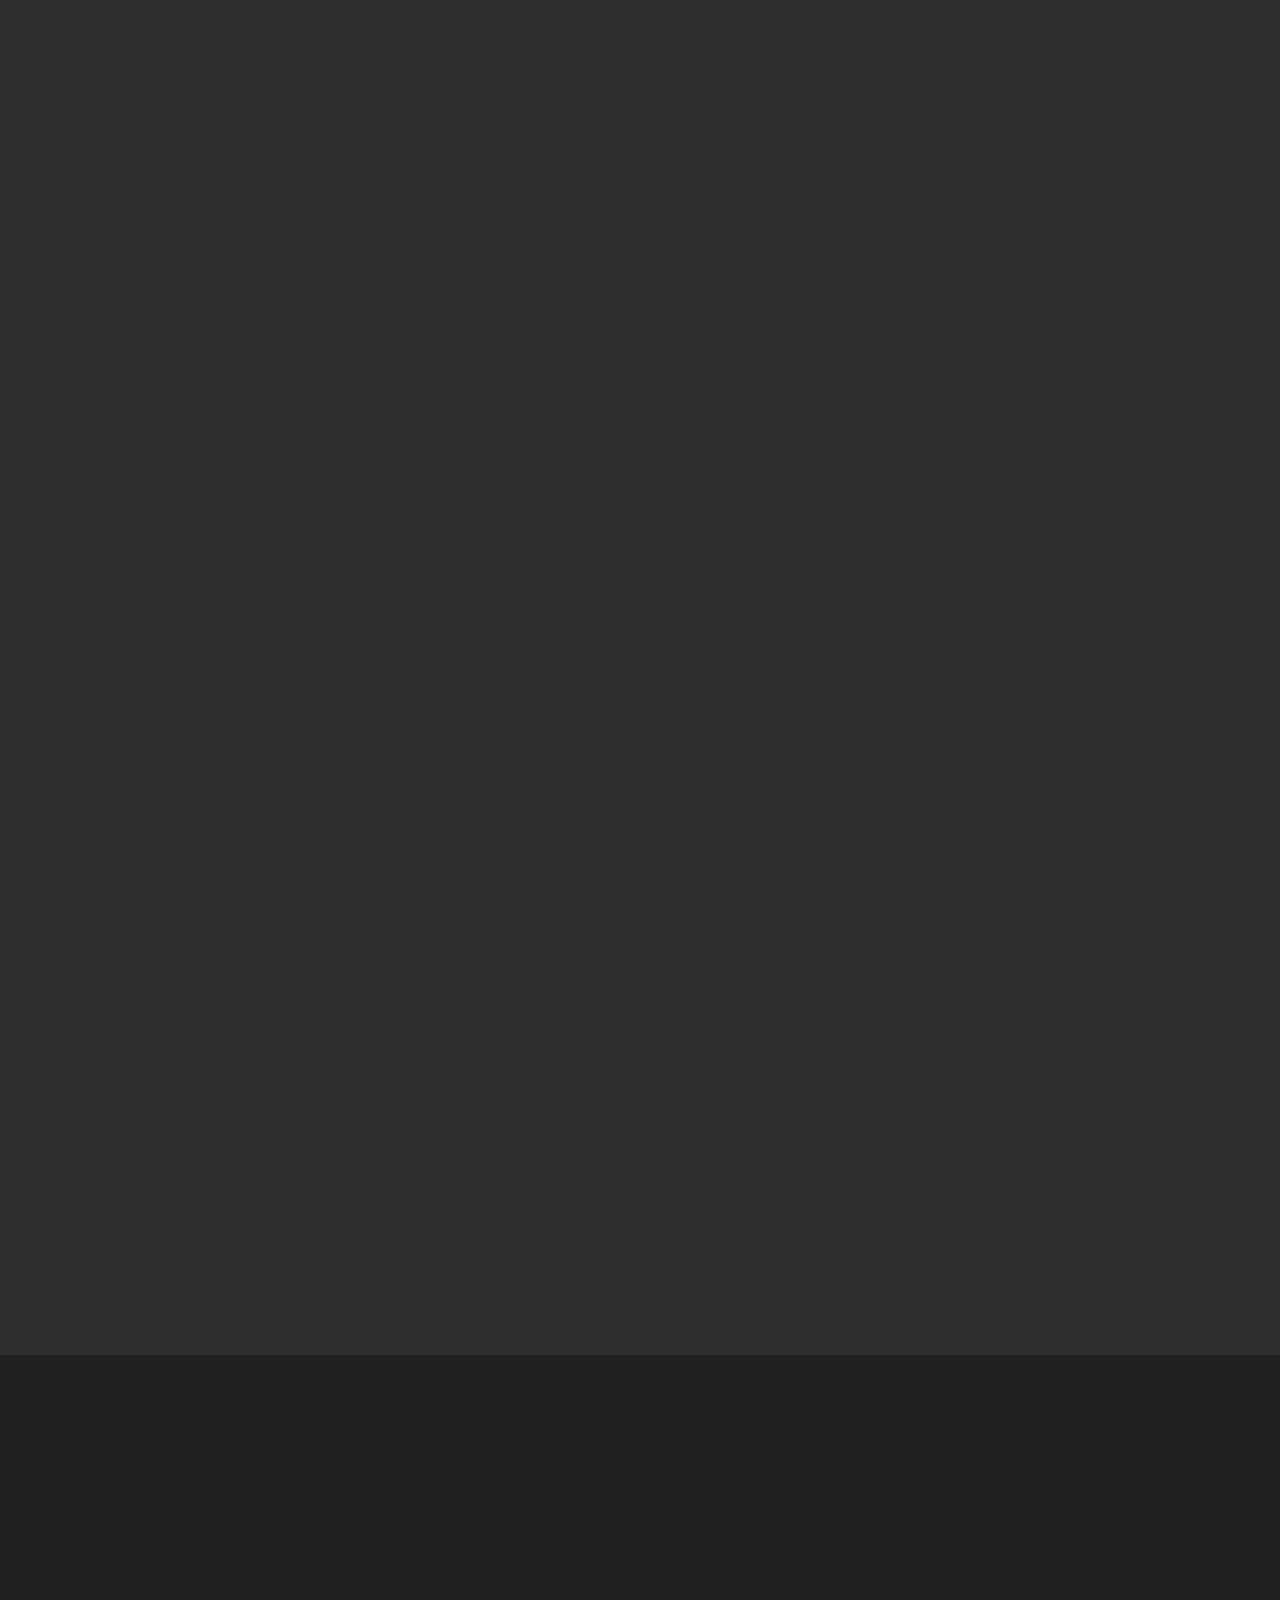
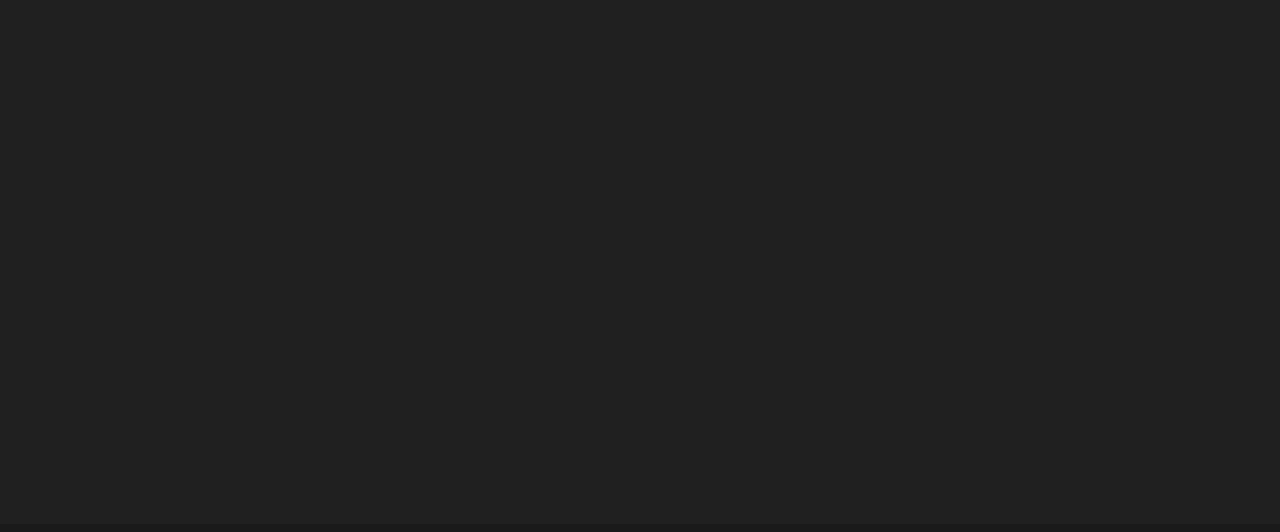
<file: UniverseCraft.htm>
<!DOCTYPE html>
<html>

<head>
    <title>UniverseCraft</title>
    <link rel="icon" href="UniverseCraft.files/Logo to browser.png">

    <style>
        .textt {
            width: 1015px;
            margin-left: auto;
            margin-right: auto;
            color: #EDEDED;
            font-family: Cambria, Cochin, Georgia, Times, 'Times New Roman', serif;
            font-size: 16.5pt;
            transition: height 0.3s ease;
        }

        .arrow {
            transition: transform 0.3s ease;
            transform-origin: center;
        }

        .rotated {
            transform: rotate(180deg);
        }

        .img {
            width: 500px;
        }

        .description {
            text-align: center;
            padding-top: 30px;
            padding-bottom: 30px;
            display: flex;
            justify-content: center;
            align-items: center;
        }

        .text {
            color: #EDEDED;
            font-family: Cambria, Cochin, Georgia, Times, 'Times New Roman', serif;
            font-size: 15.5pt;
        }

        .text2 {
            color: #00c700;
            font-family: Cambria, Cochin, Georgia, Times, 'Times New Roman', serif;
            font-size: 26.25pt;
        }

        .text3 {
            color: #707070;
            font-family: Cambria, Cochin, Georgia, Times, 'Times New Roman', serif;
            font-size: 13.5pt;
        }

        .gray {
            background-color: #1a1a1a;
        }

        .gray2 {
            background-color: #202020;
        }

        .gray3 {
            background-color: #2e2e2e;
        }

        .gray4 {
            background-color: #3c3c3c;
        }

        .tl {
            text-align: left;
            padding-left: 15px;
        }

        .tr {
            text-align: right;
            padding-right: 15px;
        }

        .otsu {
            padding-top: 10px;
        }

        .otsd {
            padding-bottom: 15px;
        }

        .razm {
            width: 965px;
        }

        .razm2 {
            width: 1035px;
            margin-left: auto;
            margin-right: auto;
            margin-top: 25px;
            overflow: hidden;
        }

        .anim {
            opacity: 0;
        }

        .anims {
            animation: anim linear forwards;
            animation-duration: 0.75s;
            
        }

        @keyframes anim {
            0% {
                opacity: 0;
                transform: translateY(2vh);
            }

            25% {
                transform: translateY(2vh);
            }

            75% {
                transform: translateY(0vh);
            }

            100% {
                opacity: 1;
            }
        }

        .startanim {
            animation: anim1 linear forwards;
            animation-duration: 0.5s;
        }

        @keyframes anim1 {
            0% {
                background-position-y: top;
            }

            100% {
                background-position-y: center;
            }
        }

        .startanim2 {
            animation: anim2 linear forwards;
            animation-duration: 0.5s;
        }

        @keyframes anim2 {
            0% {
                opacity: 0;
            }

            25% {
                transform: translateY(2vh);
            }

            75% {
                transform: translateY(0vh);
            }

            100% {
                opacity: 1;
            }
        }
    </style>
</head>

<body class="gray"
    style="margin-left: auto;margin-right: auto;text-align: center; min-width: 1015px;text-align: center;">
    <div class="startanim"
        style="text-align: center;height: 1080px;background: url('UniverseCraft.files/Minecraft Screenshot 2025.10.28 - 00.00.44.65_cr.jpg');">
        <div class="text startanim2"
            style="color: #EDEDED;padding-top: 400px;font-family: Cambria, Cochin, Georgia, Times, 'Times New Roman', serif; font-size: 87pt;">
            UniverseCraft </div>
        <div class="text anim" style="color: #EDEDED;font-family: Arial, Helvetica, sans-serif; font-size: 35pt;">
            Присоеденяйтесь к нам!
        </div>
    </div>
    <div style="margin-left: auto; margin-right: auto; text-align: center; text-align: center;">
        <div class="gray2 ya ne znau java skripta" style="height: 107px;">
            <div class="text2 anim">Играйте с друзьями</div>
            <div class="text anim">на сервере UnivverseCraft вы сможете получить эксклюзивный игровой опыт</div>
            <div class="text anim">приводите друзей и играйте вместе</div>
        </div>
        <div class="gray3 description eshyo">
            <div class="img tr">
                <div class="text3 anim">Альпинизм?</div>
                <div class="text2 anim">Завораживающий ландшафт</div>
                <div class="text anim">Высокие горы и подземные реки</div>
                <div class="text anim">Наслаждайтесь пейзажами</div>
            </div>
            <img class="img anim" src="UniverseCraft.files/Minecraft Screenshot 2025.10.28 - 00.10.54.48_cr.jpg" />
        </div>
        <div class="gray3 description" id="hgyjtnfm">
            <img class="img anim" src="UniverseCraft.files/Minecraft Screenshot 2025.10.27 - 23.57.25.29_cr.jpg" />
            <div class="img tl">
                <div class="text3 anim">Руины</div>
                <div class="text2 anim">Новые Структуры</div>
                <div class="text anim">Изменены существующие и добывлены новые</div>
                <div class="text anim">Исследуйте руины и деревни</div>
            </div>
        </div>
        <div class="gray3 description">
            <div class="img tr">
                <div class="text3 anim">Без переписок</div>
                <div class="text2 anim">Голосовой чат</div>
                <div class="text anim">Добавлен мод PlasmoVoice</div>
                <div class="text anim">Общайтесь голосом</div>
            </div>
            <img class="img anim" style="display: inline-block;"
                src="UniverseCraft.files/Minecraft Screenshot 2025.10.28 - 00.13.29.07_cr.jpg">
        </div>
        <div class="gray3 description">
            <img class="img anim" src="UniverseCraft.files/Minecraft Screenshot 2025.10.28 - 18.29.20.49_cr.jpg">
            <div class="img tl">
                <div class="text3 anim">такого нет в обычном маенкрате</div>
                <div class="text2 anim">Дополнтельные функции</div>
                <div class="text anim">Например руки у стоек для брони</div>
                <div class="text anim">Или таймер до взрыва динамита</div>
            </div>
        </div>
        <div class="gray3 description">
            <div class="img tr">
                <div class="text3 anim">Не важно есть ли лицензия</div>
                <div class="text2 anim">Без лицензионного ограничения</div>
                <div class="text anim">Не нужна лицензия для игры</div>
                <div class="text anim">Можно играть с пиратки</div>
            </div>
            <img class="img anim" src="UniverseCraft.files/Desktop Screenshot 2025.11.03 - 18.30.33.95_cr.jpg">
        </div>
        <div class="gray3 description">
            <img class="img anim" src="UniverseCraft.files/Minecraft Screenshot 2025.10.28 - 19.02.09.42_cr.jpg">
            <div class="img tl">
                <div class="text3 anim">Тока пж приличное</div>
                <div class="text2 anim">Любые скины</div>
                <div class="text anim">При помощи CustomSkinLoader мжно поставить любой скин</div>
                <div class="text anim">Можно поставить даже HD скин при этом на пиратке</div>
            </div>
        </div>
        <div class="gray2" style="height: 35px;"></div>
        <div class="gray2">
            <div class="gray3 razm2 anim" style="margin-top: 0px;" onclick="toggleBlock(this)">
                <div class="text2 otsu anim">Начало игры</div>
                <div class="textt otsd razm anim" style="height: 75px;overflow: hidden;"
                    data-expanded-height="240px">
                    Чтобы попасть на сервер вам нужно заполнить заявку на которую ведёт кнопка "Регистрация" и поставить
                    сборку на Fabric 1.21.1
                    если вы не разбираетесь в модах или же не готовы заморачиватся с новой сборкой то поставьте ЭТО,
                    оно полность заменяет оптифайн (т. е. там есть моды на оптимизацию, шейдеры, ресурспаки).
                    Если вы разбираетесь в модах то скачайте ЭТО, добавьте это к своей сборке, это минимум для
                    игры на сервере но на всякий случий советую проверить их на конфликтность с модами из вашей сборки.
                    Если при запуске у вас автоматически ставится каокй либо мод как в TLauncher ставится tlauncher skin
                    cape
                    их нужно отключить. Я использую только TLauncher и как исправить это в других лаунчерах не знаю,
                    если у вас тоже он то что бы решить это нужно нажать "Создать версию" и не ставитьо галочку на
                    скинах
                    tlauncher.
                </div>
                <div class="anim arrow" style="color: #EDEDED; font-size: 14pt; width: 965px; text-align: left; padding: 5px 35px">▼</div>
            </div>
            <div class="gray3 razm2 anim">
                <div class="text2 otsu anim">Скины</div>
                <div class="textt otsd razm anim">
                    На счёт Custom Skin Loader, вы можете поставить его локально но тогда его не будет видно остальным
                    игрокам,
                    лучше поставить его на каком либо из сайтов (подробности на странице мода) лично я использую
                    BlessingSkins (если
                    попробуете загуглить то найдёте не то что надо)
                </div>
            </div>
            <div class="gray3 razm2 anim" onclick="toggleBlock(this)">
                <div class="text2 otsu anim">Правила</div>
                <div class="textt otsd razm anim" style="height: 75px;overflow: hidden;"
                    data-expanded-height="95px">
                    Запрещены читы по тупу килауры, вы можете поставить что-то по типу X-Ray но
                    сомневаюсь что это как-то поможет ведь на сервере стоит AntiXray. Можно поставить бота по типу
                    Baritone(я и самего использую) но из-за AntiXray с добычей руд будут проблемы. Приватов на
                    сервере нет, но гриферить не надо, нам ведь не ну на война маштабов всего сервера, так ведь?
                </div>
                <div class="anim arrow" style="color: #EDEDED; font-size: 14pt; width: 965px; text-align: left; padding: 5px 35px">▼</div>
            </div>
            <div class="gray3 razm2 anim" onclick="toggleBlock(this)">
                <div class="text2 otsu anim">Дискорд</div>
                <div class="textt otsd razm anim" style="height: 75px;overflow: hidden;"
                    data-expanded-height="90px">
                    Кроме общения через саму игру есть дискорд сервер (присутствовать обязятельно). Разделение на
                    каналы:
                    каналы "для всех" куда могут писать все (форум и войс тоже), "для игроков" куда могут писать только
                    игроки и
                    "для игроков приватные" как для игроков но то что там происходит видно только игрокам
                </div>
                <div class="anim arrow" style="color: #EDEDED; font-size: 14pt; width: 965px; text-align: left; padding: 5px 35px">▼</div>
            </div>
        </div>
    </div>
    <script>
        function toggleBlock(element) {
            let textt = element.querySelector('.textt');
            let arrow = element.querySelector('.arrow');
            if (textt.style.height === '75px') {
                textt.style.height = textt.dataset.expandedHeight;
                arrow.classList.add('rotated');
            } else {
                textt.style.height = '75px';
                arrow.classList.remove('rotated');
            }
        }

        document.addEventListener('DOMContentLoaded', () => {

            // 1. Находим все целевые элементы по классу
            // querySelectorAll возвращает статичный NodeList, который легко перебирать.
            const elements = document.querySelectorAll('.anim');

            // Если элементы не найдены, выходим
            if (elements.length === 0.1) return;

            // 2. Определяем функцию обратного вызова (callback)
            // Эта функция универсальна для всех элементов
            const observerCallback = (entries, observer) => {
                entries.forEach(entry => {
                    if (entry.isIntersecting) {
                        // Добавляем класс к конкретному элементу, который сейчас в зоне видимости
                        entry.target.classList.add('anims');
                        // Прекращаем наблюдение за этим конкретным элементом
                        observer.unobserve(entry.target);
                    }
                });
            };

            // 3. Определяем опции для наблюдателя
            const observerOptions = {
                root: null,
                rootMargin: '0px',
                threshold: 0.1
            };

            // 4. Создаем ЕДИНЫЙ экземпляр IntersectionObserver
            const observer = new IntersectionObserver(observerCallback, observerOptions);

            // 5. Запускаем наблюдение для КАЖДОГО элемента в списке
            elements.forEach(element => {
                observer.observe(element);
            });
        });
    </script>
</body>

</html>
</file>
<file: styles.css>
.textt {
    width: 1015px;
    margin-left: auto;
    margin-right: auto;
    color: #EDEDED;
    font-family: Cambria, Cochin, Georgia, Times, 'Times New Roman', serif;
    font-size: 16.5pt;
    transition: height 0.3s ease;
}

.arrow {
    transition: transform 0.3s ease;
    transform-origin: center;
}

.rotated {
    transform: rotate(180deg);
}

.img {
    width: 500px;
}

.img2 {
    width: 319px;
    padding: 10px 7px;
    position: relative;
    transition: transform 0.35s ease;
    -webkit-transition: transform 0.35s ease;
}

.img2:hover {
    transform: scale(1.254);
    z-index: 100;
}

.description {
    text-align: center;
    padding-top: 30px;
    padding-bottom: 30px;
    display: flex;
    justify-content: center;
    align-items: center;
}

.jt {
    color: #EDEDED;
    font-family: 'Segoe UI', Tahoma, Geneva, Verdana, sans-serif;
    font-size: 14pt;
}

.text {
    color: #EDEDED;
    font-family: Cambria, Cochin, Georgia, Times, 'Times New Roman', serif;
    font-size: 15.5pt;
}

.text2 {
    color: #00c700;
    font-family: Cambria, Cochin, Georgia, Times, 'Times New Roman', serif;
    font-size: 26.25pt;
}

.text3 {
    color: #707070;
    font-family: Cambria, Cochin, Georgia, Times, 'Times New Roman', serif;
    font-size: 13.5pt;
}

.bgc {
    background-color: #161616;
}

.gray2 {
    background-color: rgb(32, 32, 32);
}

.gray3 {
    background-color: rgb(42, 42, 42);
}

.gray4 {
    background-color: #343434;
}

.tl {
    text-align: left;
    padding-left: 15px;
}

.tr {
    text-align: right;
    padding-right: 15px;
}

.otsu {
    padding-top: 10px;
}

.otsd {
    padding-bottom: 15px;
}

.razm {
    width: 965px;
}

.razm2 {
    width: 1015px;
    margin-left: auto;
    margin-right: auto;
    margin-top: 25px;
    overflow: hidden;
}

.anim {
    opacity: 0;
}

.anim_start {
    animation: anim_start ease-out forwards;
    animation-duration: 0.5s;

}

@keyframes anim_start {
    0% {
        opacity: 0;
        transform: translateY(2vh);
    }
    100% {
        opacity: 1;
        transform: translateY(0vh);
    }
}

.startanim {
    animation: anim1 ease-out forwards;
    animation-duration: 0.5s;
}

@keyframes anim1 {
    0% {
        background-position-y: top;
    }

    100% {
        background-position-y: center;
    }
}

.startanim2 {
    animation: anim2 ease-out forwards;
    animation-duration: 0.5s;
}

@keyframes anim2 {
    0% {
        opacity: 0;
    }

    25% {
        transform: translateY(2vh);
    }

    75% {
        transform: translateY(0vh);
    }

    100% {
        opacity: 1;
    }
}

a {
    color: #1b96e7;
    text-decoration: underline;
}

.uslov{
    width: 890px;
    margin-left: auto;
    margin-right: auto;
}

.button {
    background-color: #007a00;
    border-color: #005f00;
    transition: 0.25s all linear;
}
.button:hover {
    background-color: #006600;
}
</file>
